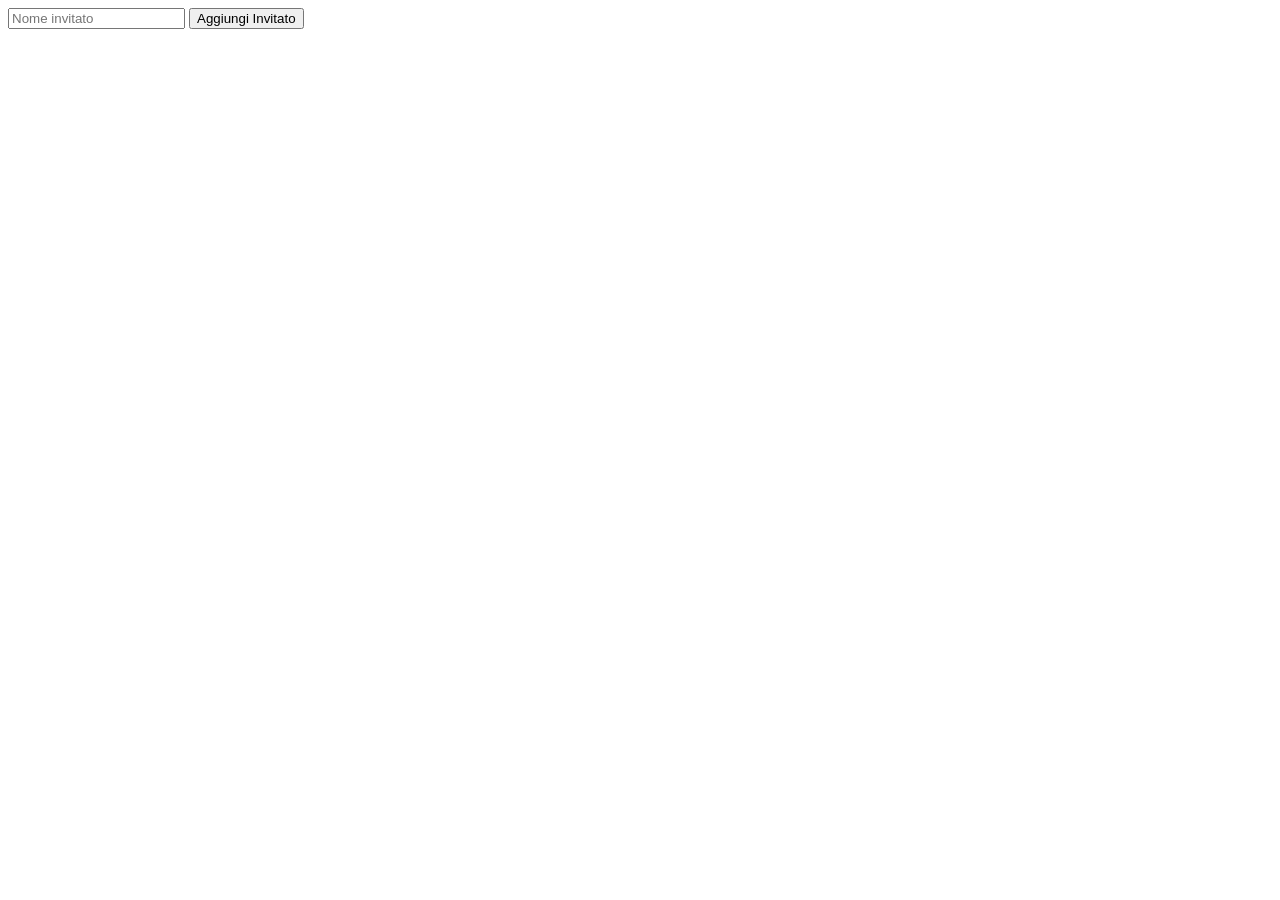
<file: javascript/esame-finale/index.html>
<html>
    <div id="guest-app">
        <input type="text" id="guest-input" placeholder="Nome invitato">
        <button id="add-guest-btn">Aggiungi Invitato</button>
        <ul id="guest-list"></ul>
    </div>
    <script>
        toast("ciao");
    </script>
</html>
</file>
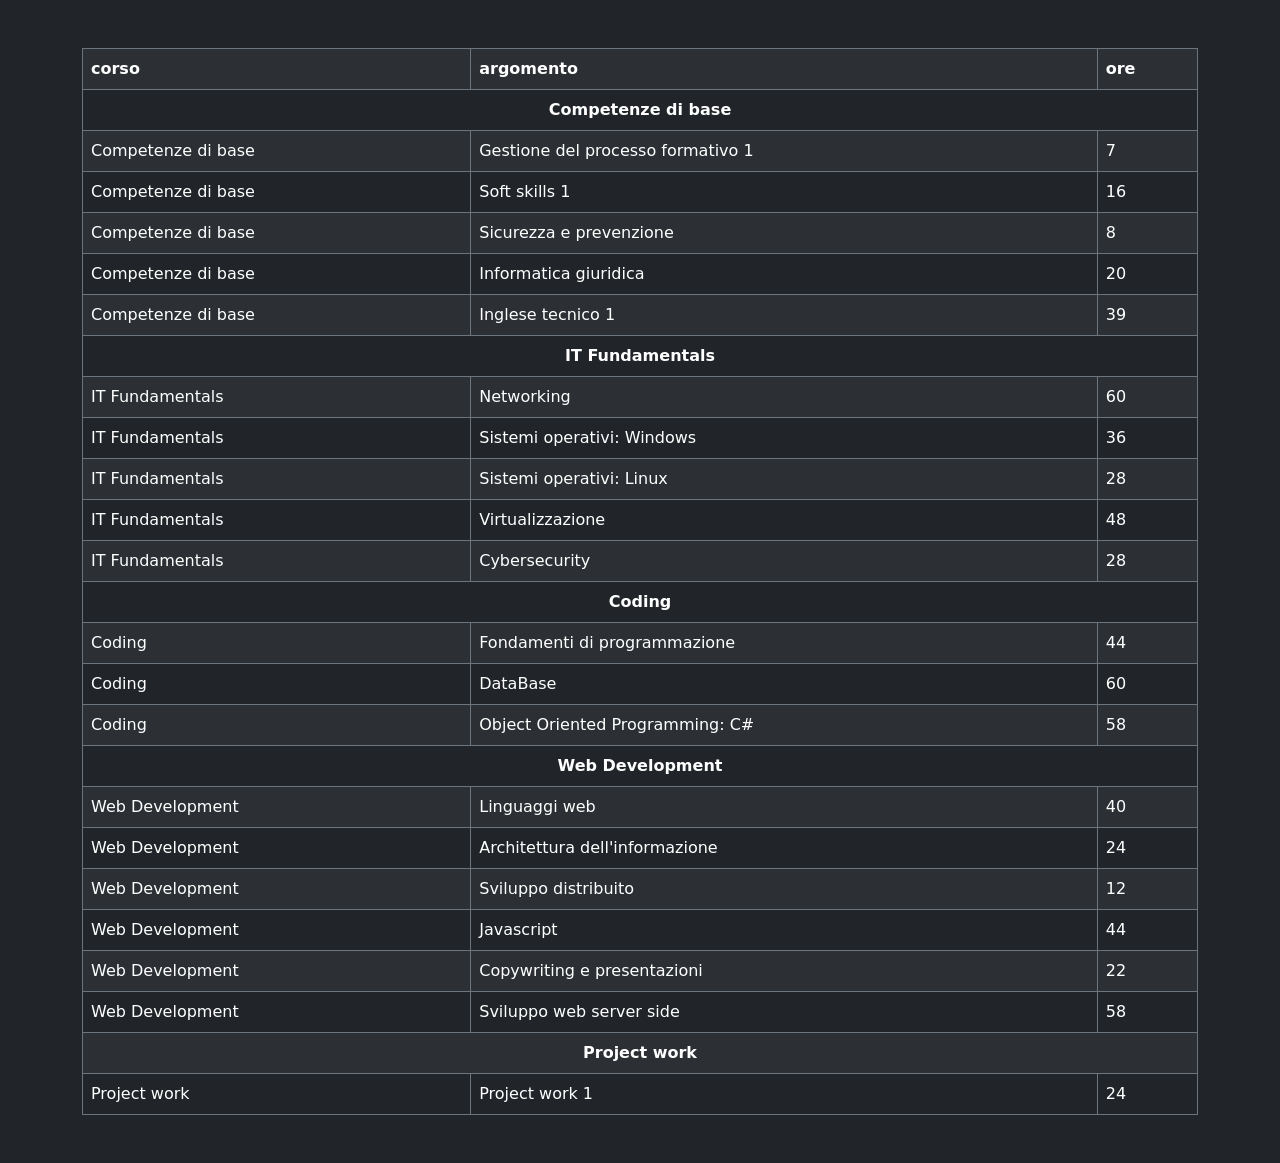
<file: linguaggiWeb/2026-01-07_es1.html>
<!DOCTYPE html>
<html data-bs-theme="dark" lang="it">
    <head>
        <meta charset='utf-8'>
        <meta http-equiv='X-UA-Compatible' content='IE=edge'>
        <title>Es 1</title>
        <link href="https://cdn.jsdelivr.net/npm/bootstrap@5.3.8/dist/css/bootstrap.min.css" rel="stylesheet" integrity="sha384-sRIl4kxILFvY47J16cr9ZwB07vP4J8+LH7qKQnuqkuIAvNWLzeN8tE5YBujZqJLB" crossorigin="anonymous">
        <meta name='viewport' content='width=device-width, initial-scale=1'>
    </head>
    <body>
        <div class="container mt-5 mb-5">
            <table class="table table-striped border-secondary table-bordered">
                <tr>
                    <th>
                        corso
                    </th>
                    <th>
                        argomento
                    </th>
                    <th>
                        ore
                    </th>
                </tr>

                <!-- Competenze di base -->
                <tr>
                    <th colspan="3" class="text-center">Competenze di base</th>
                </tr>
                <tr>
                    <td>Competenze di base</td>
                    <td>Gestione del processo formativo 1</td>
                    <td>7</td>
                </tr>
                <tr>
                    <td>Competenze di base</td>
                    <td>Soft skills 1</td>
                    <td>16</td>
                </tr>
                <tr>
                    <td>Competenze di base</td>
                    <td>Sicurezza e prevenzione</td>
                    <td>8</td>
                </tr>
                <tr>
                    <td>Competenze di base</td>
                    <td>Informatica giuridica</td>
                    <td>20</td>
                </tr>
                <tr>
                    <td>Competenze di base</td>
                    <td>Inglese tecnico 1</td>
                    <td>39</td>
                </tr>

                <!-- IT Fundamentals -->
                <tr>
                    <th colspan="3" class="text-center">IT Fundamentals</th>
                </tr>
                <tr>
                    <td>IT Fundamentals</td>
                    <td>Networking</td>
                    <td>60</td>
                </tr>
                <tr>
                    <td>IT Fundamentals</td>
                    <td>Sistemi operativi: Windows</td>
                    <td>36</td>
                </tr>
                <tr>
                    <td>IT Fundamentals</td>
                    <td>Sistemi operativi: Linux</td>
                    <td>28</td>
                </tr>
                <tr>
                    <td>IT Fundamentals</td>
                    <td>Virtualizzazione</td>
                    <td>48</td>
                </tr>
                <tr>
                    <td>IT Fundamentals</td>
                    <td>Cybersecurity</td>
                    <td>28</td>
                </tr>

                <!-- Coding -->
                <tr>
                    <th colspan="3" class="text-center">Coding</th>
                </tr>
                <tr>
                    <td>Coding</td>
                    <td>Fondamenti di programmazione</td>
                    <td>44</td>
                </tr>
                <tr>
                    <td>Coding</td>
                    <td>DataBase</td>
                    <td>60</td>
                </tr>
                <tr>
                    <td>Coding</td>
                    <td>Object Oriented Programming: C#</td>
                    <td>58</td>
                </tr>

                <!-- Web Development -->
                <tr>
                    <th colspan="3" class="text-center">Web Development</th>
                </tr>
                <tr>
                    <td>Web Development</td>
                    <td>Linguaggi web</td>
                    <td>40</td>
                </tr>
                <tr>
                    <td>Web Development</td>
                    <td>Architettura dell'informazione</td>
                    <td>24</td>
                </tr>
                <tr>
                    <td>Web Development</td>
                    <td>Sviluppo distribuito</td>
                    <td>12</td>
                </tr>
                <tr>
                    <td>Web Development</td>
                    <td>Javascript</td>
                    <td>44</td>
                </tr>
                <tr>
                    <td>Web Development</td>
                    <td>Copywriting e presentazioni</td>
                    <td>22</td>
                </tr>
                <tr>
                    <td>Web Development</td>
                    <td>Sviluppo web server side</td>
                    <td>58</td>
                </tr>

                <!-- Project Work -->
                <tr>
                    <th colspan="3" class="text-center">Project work</th>
                </tr>
                <tr>
                    <td>Project work</td>
                    <td>Project work 1</td>
                    <td>24</td>
                </tr>
            </table>
        </div>
    </body>
</html>
</file>
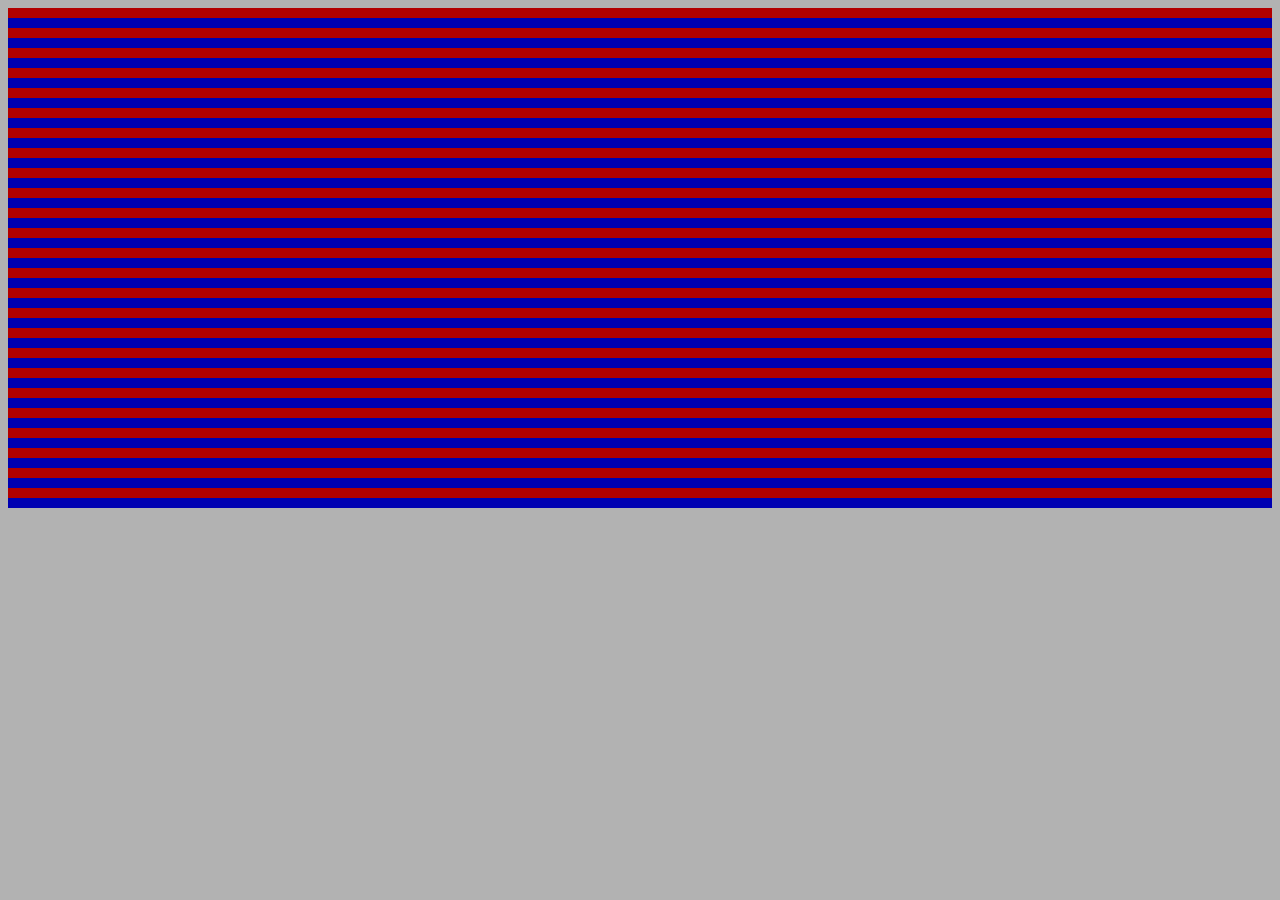
<file: linguaggiWeb/2026-01-12_es2.html>
<!DOCTYPE html>
<html lang="en">
    <head>
        <meta charset="UTF-8">
        <meta name="viewport" content="width=device-width, initial-scale=1.0">
        <title>Es 2</title>
    </head>
    <style>
        div{
            height: 10px;
        }
        .a{
            background-color: red;
        }
        .b{
            background-color: blue;
        }
        #darker{
            background-color: black;
            opacity: 0.3;
            position: absolute;
            width: 100%;
            height: 100%;
            top: 0;
            left: 0;
        }
    </style>
    <body>
        <div id="darker"></div>
        <div class="a"></div>
        <div class="b"></div>
        <div class="a"></div>
        <div class="b"></div>
        <div class="a"></div>
        <div class="b"></div>
        <div class="a"></div>
        <div class="b"></div>
        <div class="a"></div>
        <div class="b"></div>
        <div class="a"></div>
        <div class="b"></div>
        <div class="a"></div>
        <div class="b"></div>
        <div class="a"></div>
        <div class="b"></div>
        <div class="a"></div>
        <div class="b"></div>
        <div class="a"></div>
        <div class="b"></div>
        <div class="a"></div>
        <div class="b"></div>
        <div class="a"></div>
        <div class="b"></div>
        <div class="a"></div>
        <div class="b"></div>
        <div class="a"></div>
        <div class="b"></div>
        <div class="a"></div>
        <div class="b"></div>
        <div class="a"></div>
        <div class="b"></div>
        <div class="a"></div>
        <div class="b"></div>
        <div class="a"></div>
        <div class="b"></div>
        <div class="a"></div>
        <div class="b"></div>
        <div class="a"></div>
        <div class="b"></div>
        <div class="a"></div>
        <div class="b"></div>
        <div class="a"></div>
        <div class="b"></div>
        <div class="a"></div>
        <div class="b"></div>
        <div class="a"></div>
        <div class="b"></div>
        <div class="a"></div>
        <div class="b"></div>
    </body>
</html>
</file>
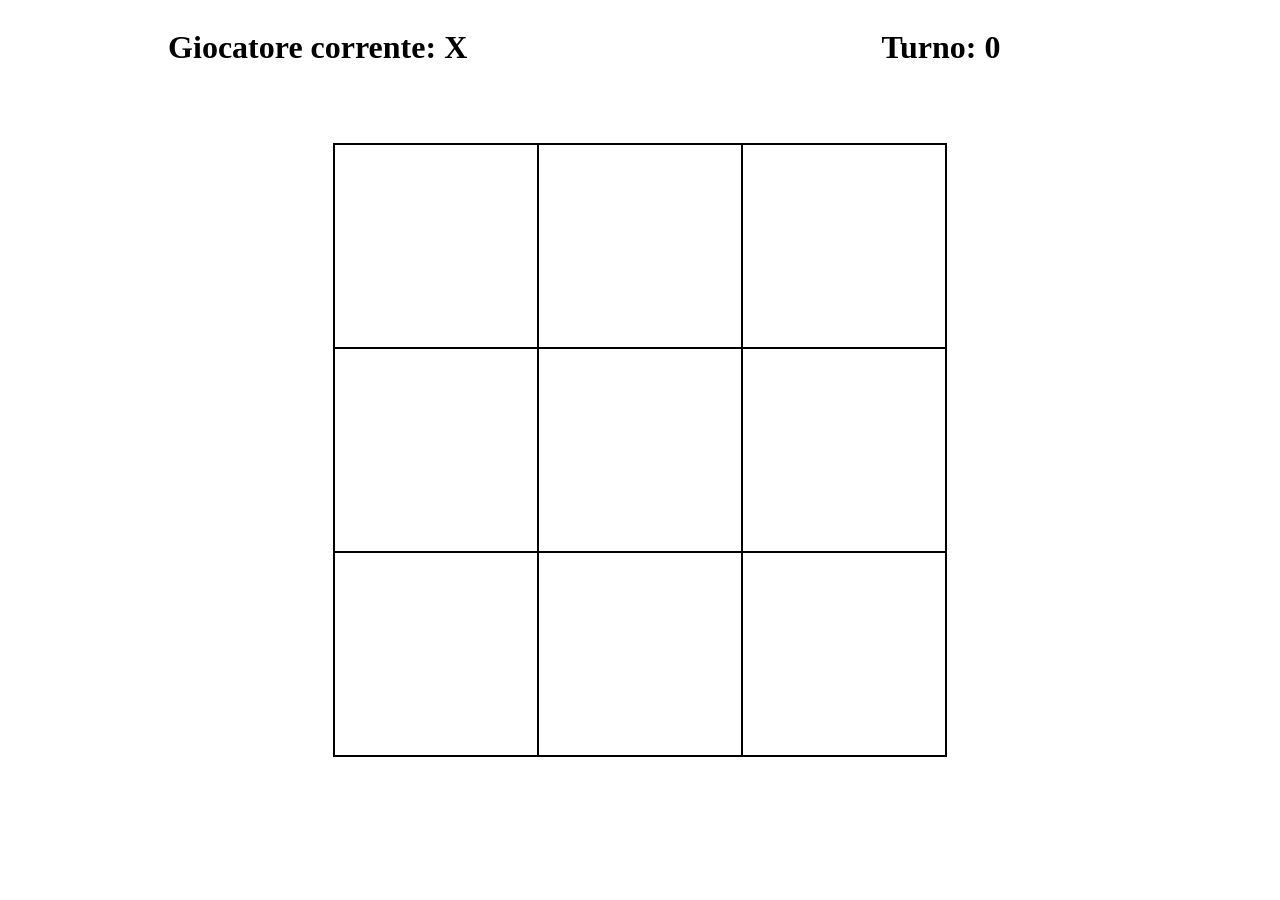
<file: linguaggiWeb/2026-03-04_esame.html>
<!DOCTYPE html>
<html lang="en">
    <head>
        <meta charset="UTF-8">
        <meta name="viewport" content="width=device-width, initial-scale=1.0">
        <link rel="stylesheet" href="2026-03-04_esame.css">
        <script src="2026-03-04_esame.js" defer></script>
        <title>Tic Tac Toe</title>
    </head>
    <div class="half-screen">
        <h1 id="current-player"></h1>
    </div>
    <div class="half-screen">
        <h1 id="current-turn"></h1>
    </div>
    <body>
        <table>
            <tr>
                <td></td>
                <td></td>
                <td></td>
            </tr>
            <tr>
                <td></td>
                <td></td>
                <td></td>
            </tr>
            <tr>
                <td></td>
                <td></td>
                <td></td>
            </tr>
        </table>
    </body>
</html>
</file>
<file: linguaggiWeb/2026-03-04_esame.css>
td{
    border:2px solid black;
    width: 200px;
    height: 200px;
    aspect-ratio: 1/1;
    margin: 0;
    font-size: 100px;
    text-align: center;
    vertical-align: middle;
}

td.x{
    color: red;
}

td.o{
    color: blue;
}

td.win{
    background-color: #28a745;
}

table{
    position: absolute;
    top: 50%;
    left: 50%;
    transform: translate(-50%, -50%);
    border-collapse: collapse;
}

h1{
    text-align: center;
    display: inline-block;
    width: 100%;
}

div.half-screen{
    width: 49%;
    display: inline-block;
}
</file>
